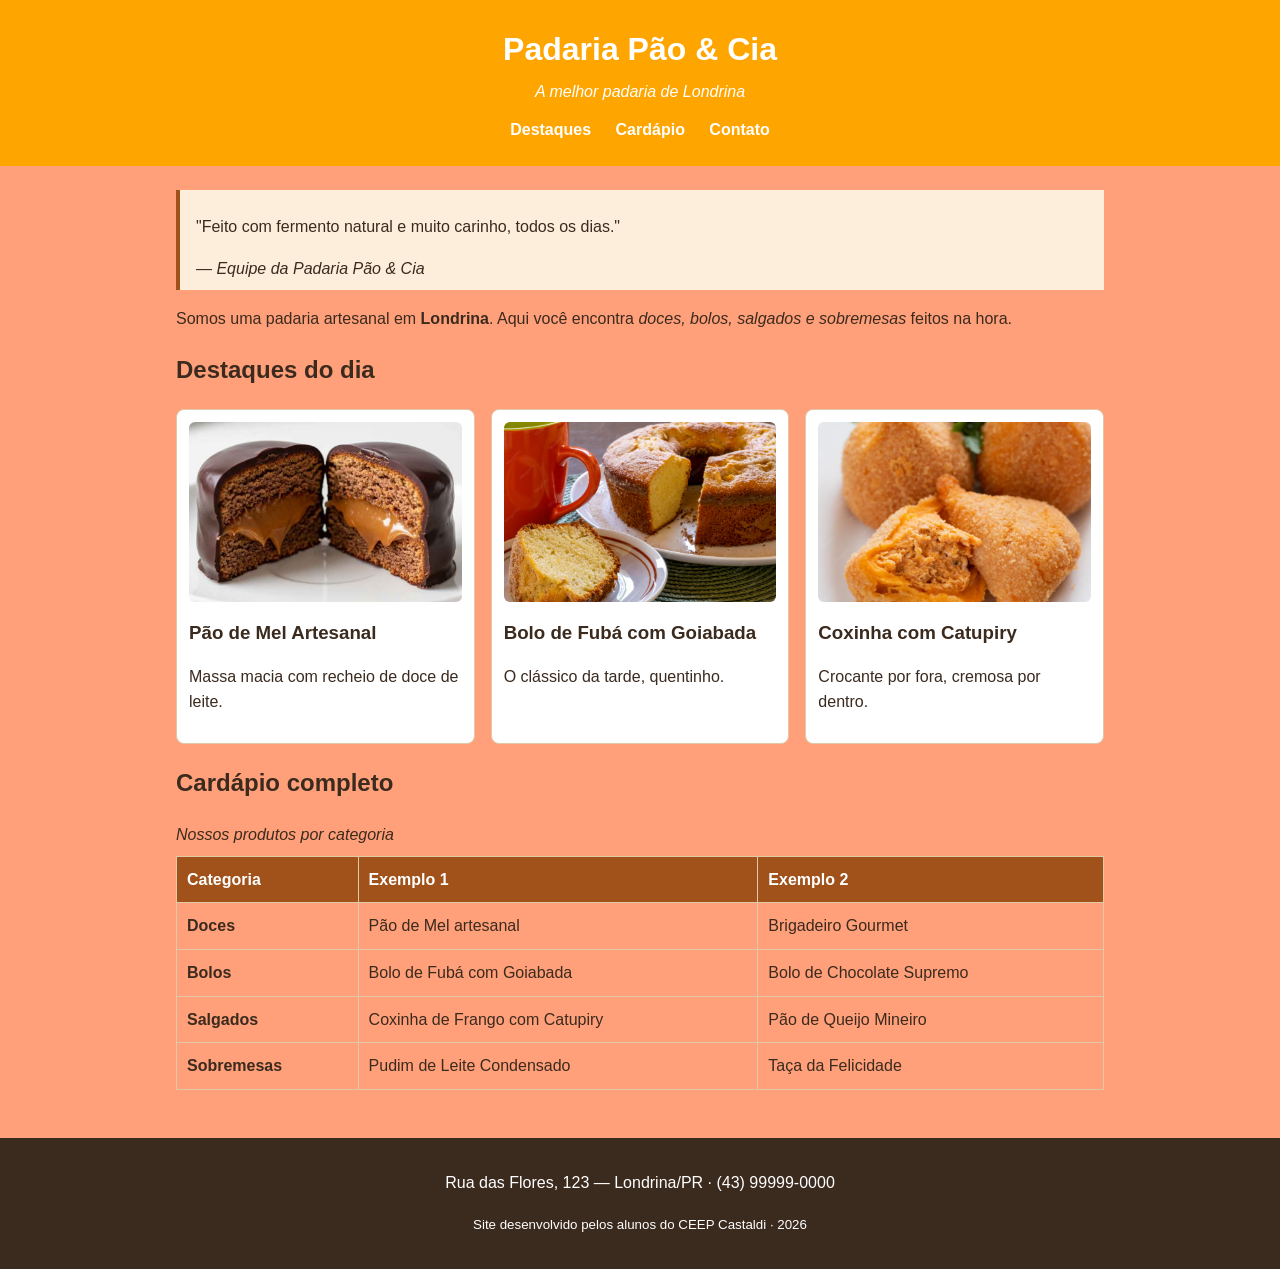
<file: index.html>
<!DOCTYPE html>
<html lang="pt-BR">
<head>
    <meta charset="UTF-8">
    <meta name="viewport" content="width=device-width, initial-scale=1.0">
    <title>Padaria em Londrina</title>
    <link rel="stylesheet" href="style.css">
</head>
<body>

    <!-- CABEÇALHO: identidade + menu de navegação -->
    <header class="cabecalho">
        <h1>Padaria Pão &amp; Cia</h1>
        <p class="subtitulo">A melhor padaria de Londrina</p>
        <nav class="menu">
            <a href="destaques.html">Destaques</a>
            <a href="cardapio.html">Cardápio</a>
            <a href="#contato">Contato</a>
        </nav>
    </header>

    <main>

        <!-- APRESENTAÇÃO: tags de autoria (blockquote, cite, strong, em) -->
        <section class="intro">
            <blockquote>
                <p>"Feito com fermento natural e muito carinho, todos os dias."</p>
                <cite>— Equipe da Padaria Pão &amp; Cia</cite>
            </blockquote>
            <p>Somos uma padaria artesanal em <strong>Londrina</strong>. Aqui você encontra
               <em>doces, bolos, salgados e sobremesas</em> feitos na hora.</p>
        </section>

        <!-- DESTAQUES: cards em Flexbox -->
        <section id="destaques" class="destaques">
            <h2>Destaques do dia</h2>
            <div class="cards">
                <article class="card">
                    <!-- Troque a URL abaixo pelo caminho da sua foto: src="img/pao-de-mel.jpg" -->
                    <img src="paodemel.png" alt="Pão de mel artesanal coberto com chocolate" width="150" height="150">
                    <h3>Pão de Mel Artesanal</h3>
                    <p>Massa macia com recheio de doce de leite.</p>
                </article>
                <article class="card">
                    <img src="bolodefuba.png" alt="Fatia de bolo de fubá com goiabada"width="150" height="150">
                    <h3>Bolo de Fubá com Goiabada</h3>
                    <p>O clássico da tarde, quentinho.</p>
                </article>
                <article class="card">
                    <img src="coxinha.png" alt="Coxinha de frango com catupiry"width="150" height="150">
                    <h3>Coxinha com Catupiry</h3>
                    <p>Crocante por fora, cremosa por dentro.</p>
                </article>
            </div>
        </section>

        <!-- CARDÁPIO: a tabela original, agora semântica e estilizada -->
        <section id="cardapio" class="cardapio">
            <h2>Cardápio completo</h2>
            <table class="tabela-cardapio">
                <caption>Nossos produtos por categoria</caption>
                <thead>
                    <tr>
                        <th scope="col">Categoria</th>
                        <th scope="col">Exemplo 1</th>
                        <th scope="col">Exemplo 2</th>
                    </tr>
                </thead>
                <tbody>
                    <tr>
                        <td><strong>Doces</strong></td>
                        <td>Pão de Mel artesanal</td>
                        <td>Brigadeiro Gourmet</td>
                    </tr>
                    <tr>
                        <td><strong>Bolos</strong></td>
                        <td>Bolo de Fubá com Goiabada</td>
                        <td>Bolo de Chocolate Supremo</td>
                    </tr>
                    <tr>
                        <td><strong>Salgados</strong></td>
                        <td>Coxinha de Frango com Catupiry</td>
                        <td>Pão de Queijo Mineiro</td>
                    </tr>
                    <tr>
                        <td><strong>Sobremesas</strong></td>
                        <td>Pudim de Leite Condensado</td>
                        <td>Taça da Felicidade</td>
                    </tr>
                </tbody>
            </table>
        </section>

    </main>

    <!-- RODAPÉ -->
    <footer id="contato" class="rodape">
        <p>Rua das Flores, 123 — Londrina/PR · (43) 99999-0000</p>
        <p><small>Site desenvolvido pelos alunos do CEEP Castaldi · 2026</small></p>
    </footer>

</body>
</html>
</file>
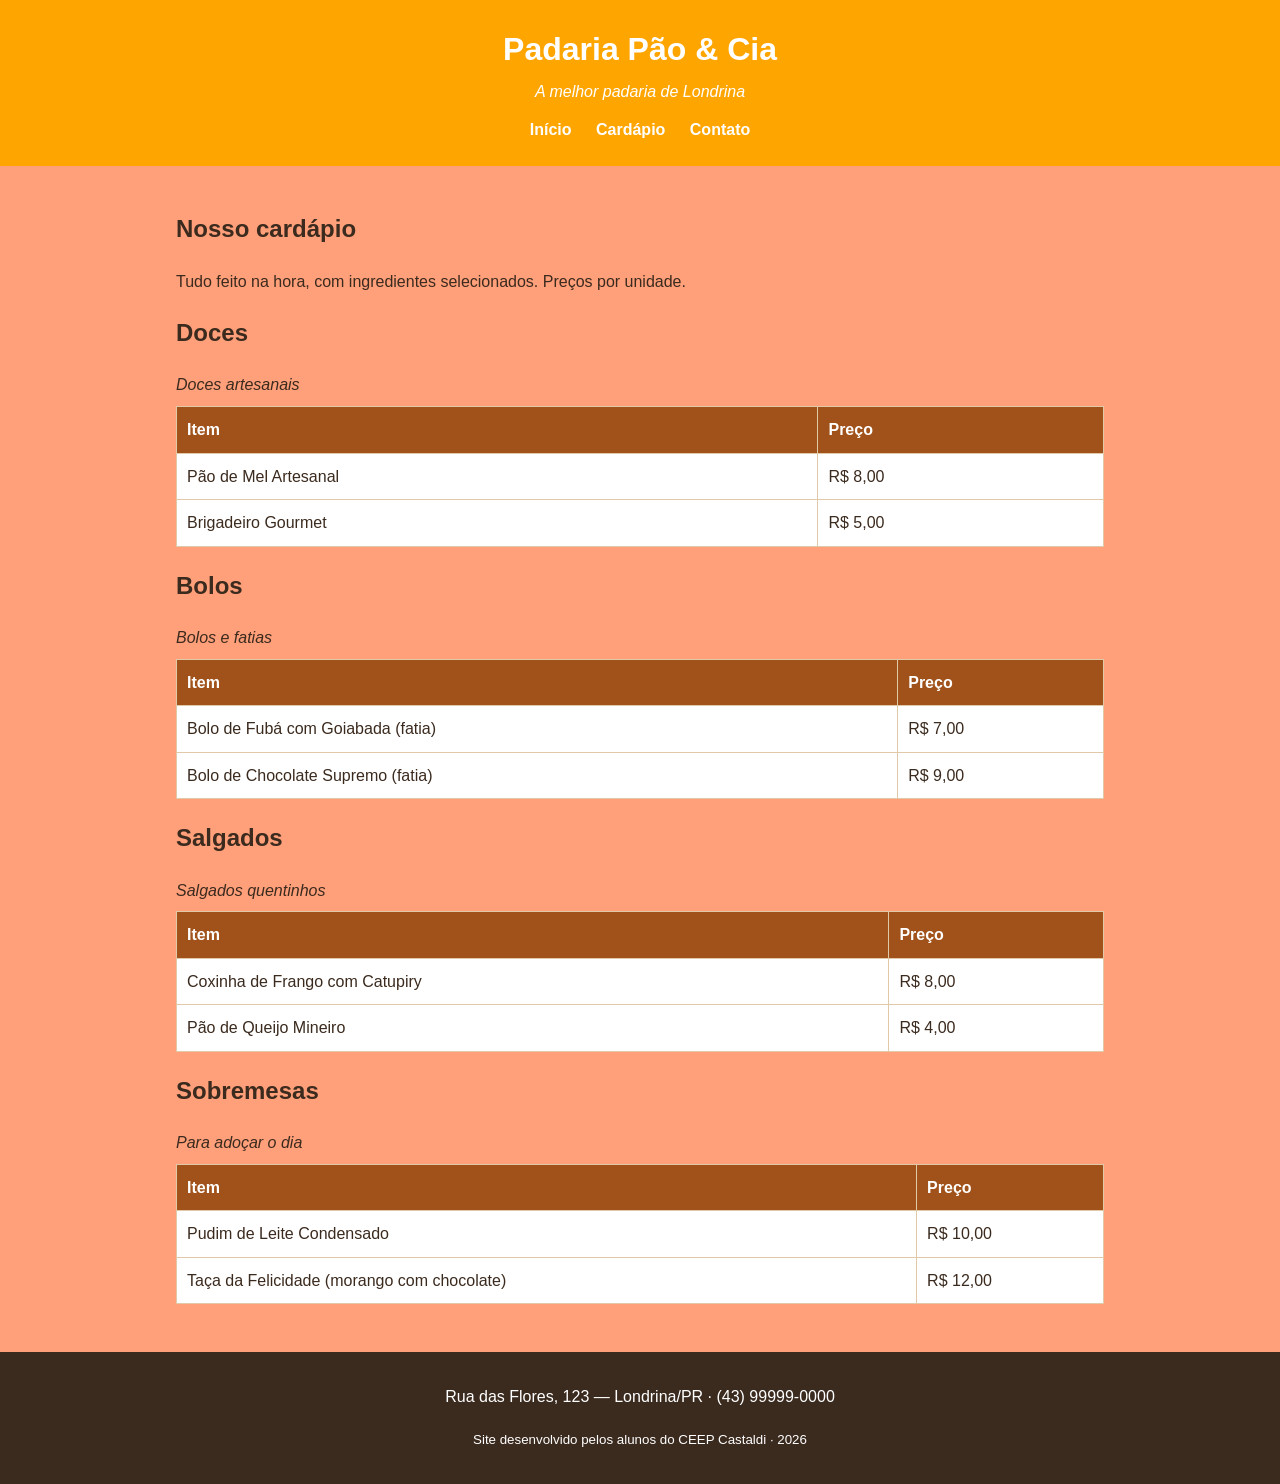
<file: cardapio.html>
<!DOCTYPE html>
<html lang="pt-BR">
<head>
    <meta charset="UTF-8">
    <meta name="viewport" content="width=device-width, initial-scale=1.0">
    <title>Cardápio — Padaria Pão &amp; Cia</title>
    <!-- Mesma folha de estilo do index.html: a página já nasce estilizada -->
    <link rel="stylesheet" href="style.css">
</head>
<body class="pagina-cardapio">

    <!-- CABEÇALHO: igual ao do index, com o menu ligando as páginas -->
    <header class="cabecalho">
        <h1>Padaria Pão &amp; Cia</h1>
        <p class="subtitulo">A melhor padaria de Londrina</p>
        <nav class="menu">
            <a href="index.html">Início</a>
            <a href="cardapio.html">Cardápio</a>
            <a href="index.html#contato">Contato</a>
        </nav>
    </header>

    <main>

        <section class="intro">
            <h2>Nosso cardápio</h2>
            <p>Tudo feito na hora, com ingredientes selecionados. Preços por unidade.</p>
        </section>

        <!-- DOCES -->
        <section class="cardapio">
            <h2>Doces</h2>
            <table class="tabela-cardapio">
                <caption>Doces artesanais</caption>
                <thead>
                    <tr>
                        <th scope="col">Item</th>
                        <th scope="col">Preço</th>
                    </tr>
                </thead>
                <tbody>
                    <tr><td>Pão de Mel Artesanal</td><td>R$ 8,00</td></tr>
                    <tr><td>Brigadeiro Gourmet</td><td>R$ 5,00</td></tr>
                </tbody>
            </table>
        </section>

        <!-- BOLOS -->
        <section class="cardapio">
            <h2>Bolos</h2>
            <table class="tabela-cardapio">
                <caption>Bolos e fatias</caption>
                <thead>
                    <tr>
                        <th scope="col">Item</th>
                        <th scope="col">Preço</th>
                    </tr>
                </thead>
                <tbody>
                    <tr><td>Bolo de Fubá com Goiabada (fatia)</td><td>R$ 7,00</td></tr>
                    <tr><td>Bolo de Chocolate Supremo (fatia)</td><td>R$ 9,00</td></tr>
                </tbody>
            </table>
        </section>

        <!-- SALGADOS -->
        <section class="cardapio">
            <h2>Salgados</h2>
            <table class="tabela-cardapio">
                <caption>Salgados quentinhos</caption>
                <thead>
                    <tr>
                        <th scope="col">Item</th>
                        <th scope="col">Preço</th>
                    </tr>
                </thead>
                <tbody>
                    <tr><td>Coxinha de Frango com Catupiry</td><td>R$ 8,00</td></tr>
                    <tr><td>Pão de Queijo Mineiro</td><td>R$ 4,00</td></tr>
                </tbody>
            </table>
        </section>

        <!-- SOBREMESAS -->
        <section class="cardapio">
            <h2>Sobremesas</h2>
            <table class="tabela-cardapio">
                <caption>Para adoçar o dia</caption>
                <thead>
                    <tr>
                        <th scope="col">Item</th>
                        <th scope="col">Preço</th>
                    </tr>
                </thead>
                <tbody>
                    <tr><td>Pudim de Leite Condensado</td><td>R$ 10,00</td></tr>
                    <tr><td>Taça da Felicidade (morango com chocolate)</td><td>R$ 12,00</td></tr>
                </tbody>
            </table>
        </section>

    </main>

    <footer class="rodape">
        <p>Rua das Flores, 123 — Londrina/PR · (43) 99999-0000</p>
        <p><small>Site desenvolvido pelos alunos do CEEP Castaldi · 2026</small></p>
    </footer>

</body>
</html>
</file>
<file: style.css>
/* =========================================================
   PADARIA PÃO & CIA — CSS do Encontro 1
   Paleta com contraste aprovado no padrão WCAG AA
   ========================================================= */

/* box-sizing: a largura já inclui padding e borda (Box Model) */
* {
    box-sizing: border-box;
}

body {
    font-family: helvetica, sans-serif;
    line-height: 1.6;
    margin: 0;
    color: #3B2A1E;             /* marrom escuro (texto) */
    background-color: #FFA07A;  /* creme (fundo) */
}

/* ===== Cabeçalho ===== */
.cabecalho {
    background-color: #FFA500;  /* âmbar escuro — texto branco tem contraste AA */
    color: #FFFFFF;
    text-align: center;
    padding: 24px 16px;
}

.cabecalho h1 {
    margin: 0;
}

.subtitulo {
    margin: 4px 0 12px;
    font-style: italic;
}

.menu a {
    color: #FFFFFF;
    text-decoration: none;
    margin: 0 10px;
    font-weight: bold;
}

.menu a:hover {
    text-decoration: underline;
}

/* ===== Área central ===== */
main {
    max-width: 960px;
    margin: 0 auto;    /* centraliza a página */
    padding: 24px 16px;
}

blockquote {
    border-left: 4px solid #A0521A;
    margin: 0 0 16px;
    padding: 8px 16px;
    background-color: #FDEEDC;
}

/* ===== Cards de destaque (Flexbox) ===== */
.cards {
    display: flex;         /* coloca os cards lado a lado */
    flex-wrap: wrap;       /* quebra a linha em telas menores */
    gap: 16px;             /* espaço entre os cards */
}

.card {
    flex: 1 1 250px;       /* cresce, encolhe, largura base 250px */
    border: 1px solid #E0C9A6;
    border-radius: 8px;
    padding: 12px;
    background-color: #FFFFFF;
}

.card img {
    width: 100%;
    height: 180px;
    object-fit: cover;     /* recorta a imagem sem deformar */
    border-radius: 6px;
}

.card h3 {
    margin: 8px 0 4px;
}

/* ===== Tabela do cardápio ===== */
.tabela-cardapio {
    width: 100%;
    border-collapse: collapse;   /* junta as bordas das células */
    margin-top: 8px;
}

.tabela-cardapio caption {
    text-align: left;
    font-style: italic;
    margin-bottom: 8px;
}

.tabela-cardapio th,
.tabela-cardapio td {
    border: 1px solid #E0C9A6;
    padding: 10px;
    text-align: left;ok
}

.tabela-cardapio thead {
    background-color: #A0521A;
    color: #FFFFFF;
}

/* Preenchimento das células — só na página do cardápio */
.pagina-cardapio .tabela-cardapio td {
    background-color: #FFFFFF;   /* troque pela cor que quiser */
}
/* ===== Rodapé ===== */
.rodape {
    background-color: #3B2A1E;
    color: #FFFFFF;
    text-align: center;
    padding: 16px;
    margin-top: 24px;
}
</file>
